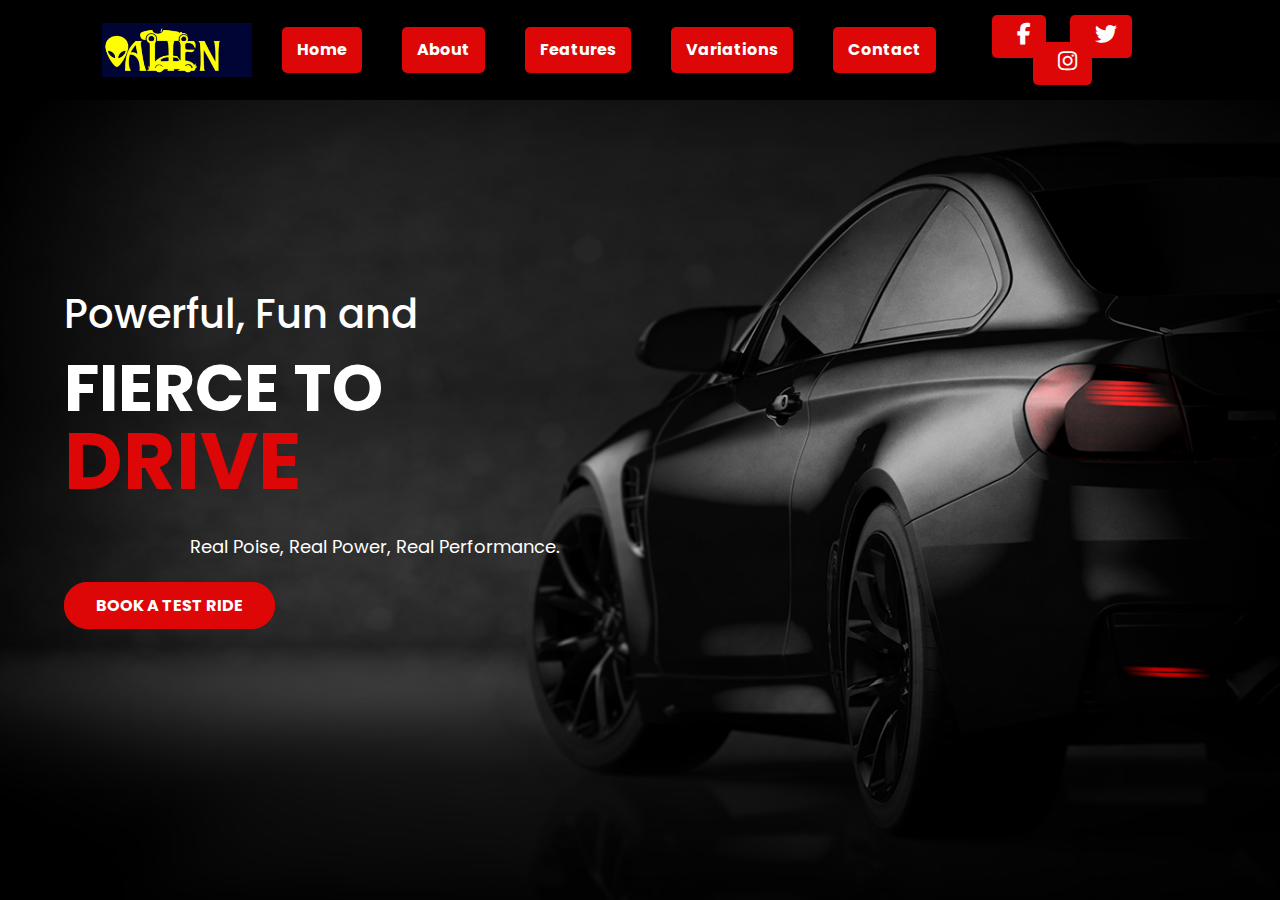
<file: index.html>
<!DOCTYPE html>
<html lang="en">
<head>
    <meta charset="UTF-8">
    <meta http-equiv="X-UA-Compatible" content="IE=edge">
    <meta name="viewport" content="width=device-width, initial-scale=1.0">
    <title>Cars</title>
    <link rel="stylesheet" href="https://cdnjs.cloudflare.com/ajax/libs/font-awesome/6.4.0/css/all.min.css">
    <link rel="stylesheet" href="style.css">
</head>
<body>
    <header>
        <nav>
            <img src="logo.jpg.png" class="logo" alt="Car Logo">
            <div class="menu">
                <a href="#home">Home</a>
                <a href="about.html">About</a>
                <a href="features.html">Features</a>
                <a href="variations.html">Variations</a>
                <a href="contact.html">Contact</a>
            </div>
            <div class="social">
                <a href="https://www.facebook.com/"><i class="fa-brands fa-facebook-f"></i></a>
                <a href="https://x.com/?lang=en"><i class="fa-brands fa-twitter"></i></a>
                <a href="https://www.instagram.com/"><i class="fa-brands fa-instagram"></i></a>
            </div>
        </nav>
    </header>

    <div class="hero" id="home">
        <div class="text">
            <h4>Powerful, Fun and</h4>
            <h1>Fierce to <br> <span>Drive</span></h1>
            <p>Real Poise, Real Power, Real Performance.</p>
            <a href=" https://docs.google.com/forms/d/e/1FAIpQLScHC2TpzP-ex7mVkVpPwYPS3hW3Yocq4eh1iKPyTCyYJlcmhQ/viewform?usp=sf_link" class="btn">Book a Test Ride</a>
        </div>
    </div>
</body>
</html>
</file>
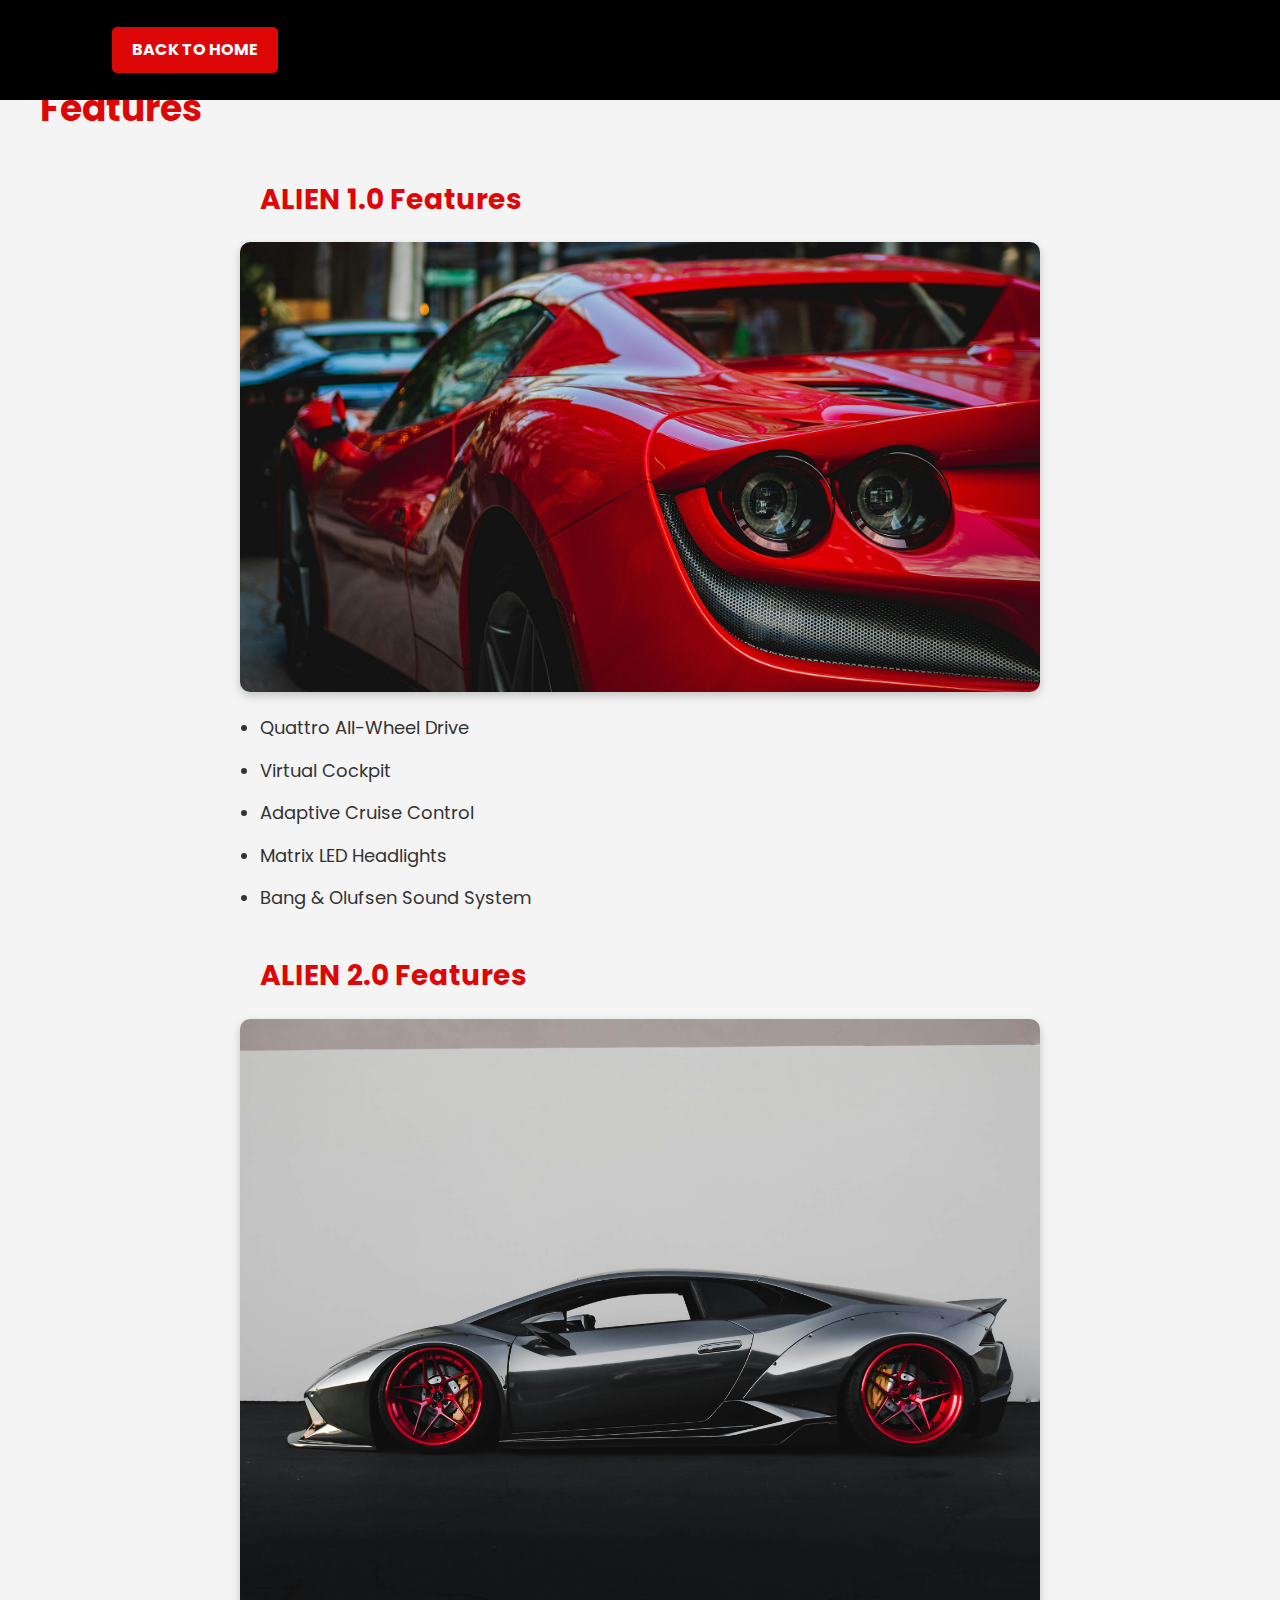
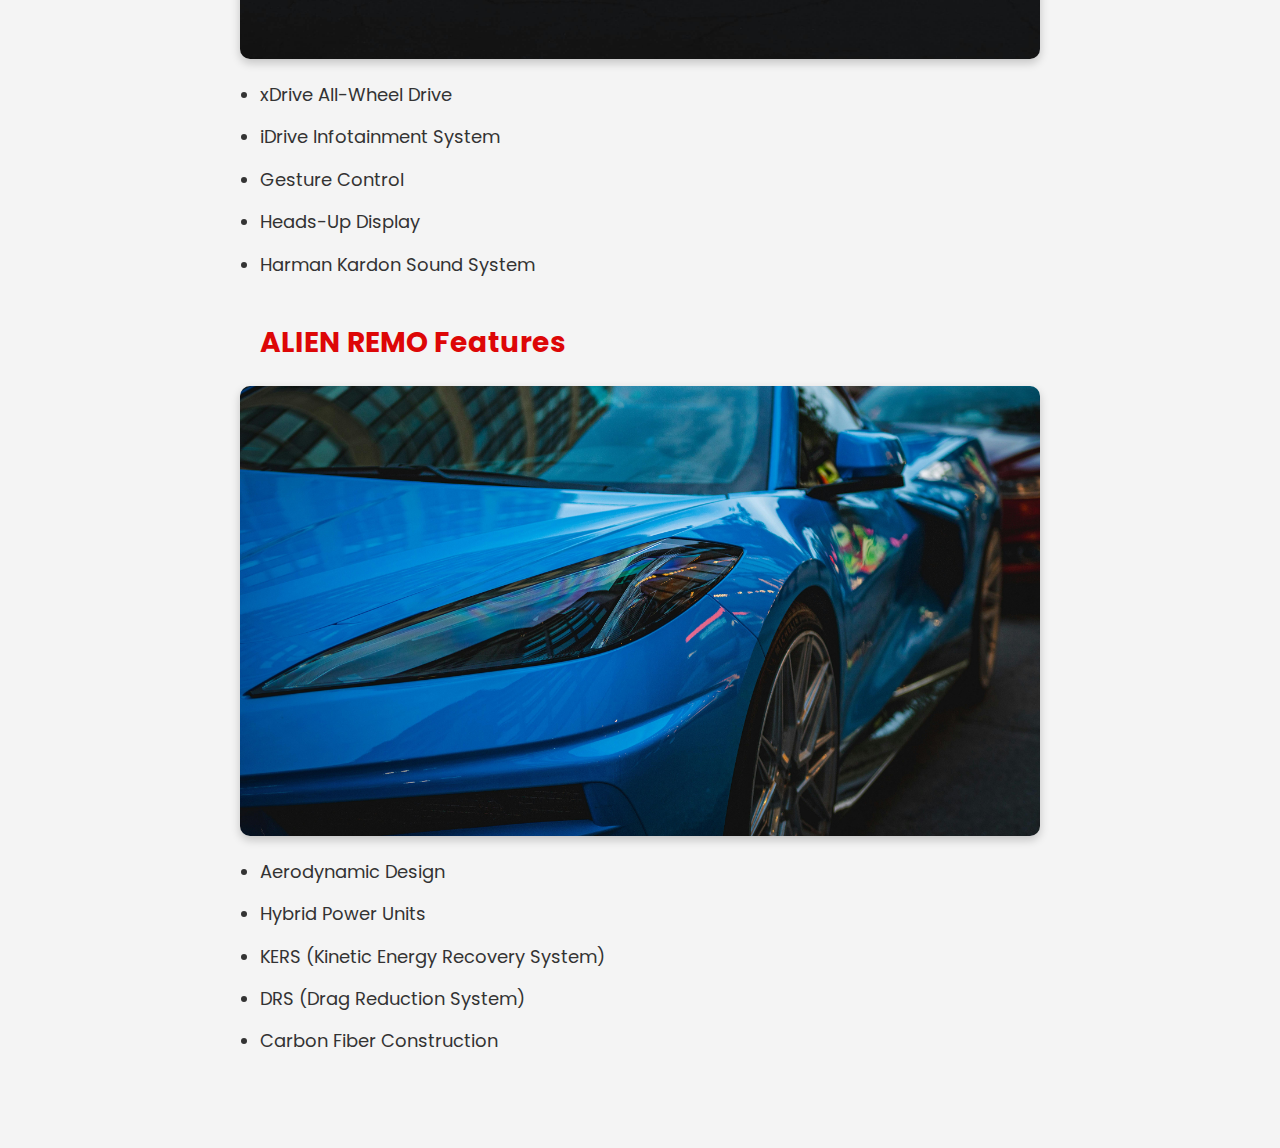
<file: features.html>
<!DOCTYPE html>
<html lang="en">
<head>
    <meta charset="UTF-8">
    <meta name="viewport" content="width=device-width, initial-scale=1.0">
    <title>Features</title>
    <link rel="stylesheet" href="style.css">
</head>
<body>
    <header>
        <nav>
            <a href="index.html" class="back-home">Back to Home</a>
        </nav>
    </header>
    <section id="features">
        <h2>Features</h2>
        
        <div class="features-section">
            <h3>ALIEN 1.0 Features</h3>
            <img src="car5.jpg" alt="ALIEN 1.0 Features">
            <ul>
                <li>Quattro All-Wheel Drive</li>
                <li>Virtual Cockpit</li>
                <li>Adaptive Cruise Control</li>
                <li>Matrix LED Headlights</li>
                <li>Bang & Olufsen Sound System</li>
            </ul>
        </div>

        <div class="features-section">
            <h3>ALIEN 2.0 Features</h3>
            <img src="car6.jpg" alt="ALIEN 2.0 Features">
            <ul>
                <li>xDrive All-Wheel Drive</li>
                <li>iDrive Infotainment System</li>
                <li>Gesture Control</li>
                <li>Heads-Up Display</li>
                <li>Harman Kardon Sound System</li>
            </ul>
        </div>

        <div class="features-section">
            <h3>ALIEN REMO Features</h3>
            <img src="car4.jpg" alt="ALIEN REMO Features">
            <ul>
                <li>Aerodynamic Design</li>
                <li>Hybrid Power Units</li>
                <li>KERS (Kinetic Energy Recovery System)</li>
                <li>DRS (Drag Reduction System)</li>
                <li>Carbon Fiber Construction</li>
            </ul>
        </div>
    </section>
</body>
</html>
</file>
<file: style.css>
/* font */
@import url('https://fonts.googleapis.com/css2?family=Poppins:wght@300;400;500;600;700;800;900&display=swap');
*{
    padding: 0;
    margin: 0;
    box-sizing: border-box;
    text-decoration: none;
    font-family: 'Poppins', sans-serif;
}
header{
    position: fixed;
    top: 0;
    left: 0;
    right: 0;
}
header nav{
    width: 90%;
    margin: auto;
    display: flex;
    justify-content: space-between;
    align-items: center;
    height: 80px;
}
header nav .logo{
    width: 150px;
}
header nav .menu{
    display: flex;
    align-items: center;
}
nav .menu a{
    color: #fff;
    margin-left: 30px;
    position: relative;
}
nav .menu a::after{
    content: '';
    position: absolute;
    bottom: -5px;
    left: 0;
    width: 0%;
    height: 2px;
    background-color: #dd0707;
    transition: 0.4s;
}
nav .menu a:hover::after{
    width: 100%;
}
nav .social a i{
    color: #fff;
    font-size: 22px;
    margin-left: 10px;
    transition: 0.3s;
}
nav .social a i:hover{
    transform: scale(1.3);
    color: #dd0707;
}




.hero{
    width: 100%;
    height: 100vh;
    background: url(img/bg.jpg);
    background-position: center;
    background-size: cover;
    display: flex;
    justify-content: center;
    align-items: center;
}
.hero .text{
    width: 90%;
    margin: auto;
}
.hero .text h4{
    font-size: 40px;
    color: #fff;
    font-weight: 500;
    margin-bottom: 10px;
}
.hero .text h1{
    color: #fff;
    font-size: 65px;
    text-transform: uppercase;
    line-height: 1;
    margin-bottom: 30px;
}
.hero .text h1 span{
    color: #dd0707;
    font-size: 80px;
    font-weight: bold;
}
.hero .text p{
    color: #fff;
    margin-bottom: 30px;
}
.hero .text .btn{
    padding: 10px 30px;
    background-color: #dd0707;
    text-transform: uppercase;
    color: #fff;
    font-weight: bold;
    border-radius: 30px;
    border: 2px solid #dd0707;
    transition: 0.3s;
}
.hero .text .btn:hover{
    background-color: transparent;
}
/* font */
@import url('https://fonts.googleapis.com/css2?family=Poppins:wght@300;400;500;600;700;800;900&display=swap');
*{
    padding: 0;
    margin: 0;
    box-sizing: border-box;
    text-decoration: none;
    font-family: 'Poppins', sans-serif;
}
header{
    position: fixed;
    top: 0;
    left: 0;
    right: 0;
}
header nav{
    width: 90%;
    margin: auto;
    display: flex;
    justify-content: space-between;
    align-items: center;
    height: 80px;
}
header nav .logo{
    width: 150px;
}
header nav .menu{
    display: flex;
    align-items: center;
}
nav .menu a{
    color: #fff;
    margin-left: 30px;
    position: relative;
}
nav .menu a::after{
    content: '';
    position: absolute;
    bottom: -5px;
    left: 0;
    width: 0%;
    height: 2px;
    background-color: #dd0707;
    transition: 0.4s;
}
nav .menu a:hover::after{
    width: 100%;
}
nav .social a i{
    color: #fff;
    font-size: 22px;
    margin-left: 10px;
    transition: 0.3s;
}
nav .social a i:hover{
    transform: scale(1.3);
    color: #dd0707;
}
.hero{
    width: 100%;
    height: 100vh;
    background: url(bg.jpg);
    background-position: center;
    background-size: cover;
    display: flex;
    justify-content: center;
    align-items: center;
}
.hero .text{
    width: 90%;
    margin: auto;
}
.hero .text h4{
    font-size: 40px;
    color: #fff;
    font-weight: 500;
    margin-bottom: 10px;
}
.hero .text h1{
    color: #fff;
    font-size: 65px;
    text-transform: uppercase;
    line-height: 1;
    margin-bottom: 30px;
}
.hero .text h1 span{
    color: #dd0707;
    font-size: 80px;
    font-weight: bold;
}
.hero .text p{
    color: #fff;
    margin-bottom: 30px;
}
.hero .text .btn{
    padding: 10px 30px;
    background-color: #dd0707;
    text-transform: uppercase;
    color: #fff;
    font-weight: bold;
    border-radius: 30px;
    border: 2px solid #dd0707;
    transition: 0.3s;
}
.hero .text .btn:hover{
    background-color: transparent;
} section img {
    width: 80%;
    margin: 20px auto;
    display: block;
    border-radius: 10px;
    box-shadow: 0 4px 10px rgba(0, 0, 0, 0.2);
}
header nav {
    background-color: #000;
    padding: 10px 20px;
    text-align: center;
}

header nav .back-home {
    color: #fff;
    font-weight: bold;
    text-transform: uppercase;
    text-decoration: none;
    padding: 10px 20px;
    background-color: #dd0707;
    border-radius: 5px;
    transition: 0.3s;
}

header nav .back-home:hover {
    background-color: transparent;
    border: 2px solid #dd0707;
    color: #dd0707;
}

#features {
    padding: 50px 20px;
    text-align: center;
}

#features h2 {
    font-size: 36px;
    margin-bottom: 20px;
}

.features-section {
    margin: 40px auto;
    text-align: left;
    max-width: 800px;
}

.features-section h3 {
    font-size: 28px;
    margin-bottom: 10px;
    color: #dd0707;
}

.features-section ul {
    margin-top: 10px;
    padding-left: 20px;
    list-style-type: disc;
}

.features-section ul li {
    font-size: 18px;
    line-height: 1.8;
}

.features-section img {
    width: 100%;
    height: auto;
    margin-bottom: 20px;
    border-radius: 10px;
    box-shadow: 0 4px 10px rgba(0, 0, 0, 0.2);
}
/* Import Font */
@import url('https://fonts.googleapis.com/css2?family=Poppins:wght@300;400;500;600;700;800;900&display=swap');
*{
    padding: 0;
    margin: 0;
    box-sizing: border-box;
    text-decoration: none;
    font-family: 'Poppins', sans-serif;
}
header{
    position: fixed;
    top: 0;
    left: 0;
    right: 0;
}
header nav{
    width: 90%;
    margin: auto;
    display: flex;
    justify-content: space-between;
    align-items: center;
    height: 80px;
}
header nav .logo{
    width: 150px;
}
header nav .menu{
    display: flex;
    align-items: center;
}
nav .menu a{
    color: #fff;
    margin-left: 30px;
    position: relative;
}
nav .menu a::after{
    content: '';
    position: absolute;
    bottom: -5px;
    left: 0;
    width: 0%;
    height: 2px;
    background-color: #dd0707;
    transition: 0.4s;
}
nav .menu a:hover::after{
    width: 100%;
}
/* General Body Styling */
body {
    font-family: Arial, sans-serif;
    margin: 0;
    padding: 0;
    line-height: 1.6;
    background-color: #f9f9f9;
    color: #333;
}

/* Header Section */
header {
    background-color: #000;
    padding: 10px 20px;
}

header nav a {
    color: #fff;
    text-decoration: none;
    font-weight: bold;
    padding: 10px 15px;
    background-color: #dd0707;
    border-radius: 5px;
    transition: 0.3s;
}

header nav a:hover {
    background-color: transparent;
    border: 2px solid #dd0707;
    color: #dd0707;
}

/* Main Section */
section#variations {
    padding: 50px 20px;
    max-width: 1200px;
    margin: auto;
    background-color: #fff;
    box-shadow: 0 4px 10px rgba(0, 0, 0, 0.1);
    border-radius: 10px;
}

/* Section Title */
section#variations h2 {
    font-size: 36px;
    margin-bottom: 20px;
    color: #dd0707;
    text-align: center;
    text-transform: uppercase;
    letter-spacing: 2px;
}

/* Subheadings */
section#variations h3 {
    font-size: 28px;
    margin-top: 30px;
    margin-bottom: 15px;
    color: #333;
    text-transform: uppercase;
}

/* Images Styling */
section#variations img {
    width: 100%;
    height: auto;
    margin-bottom: 20px;
    border-radius: 10px;
    box-shadow: 0 4px 10px rgba(0, 0, 0, 0.2);
}

/* List Styles */
section#variations ul {
    list-style-type: none;
    padding-left: 0;
    margin-bottom: 20px;
}

section#variations ul li {
    margin-bottom: 20px;
}

section#variations ul li strong {
    font-size: 20px;
    color: #dd0707;
}

section#variations ul ul {
    list-style-type: circle;
    margin-left: 20px;
}

section#variations ul ul li {
    font-size: 18px;
    margin-bottom: 5px;
}

/* Responsive Design */
@media (max-width: 768px) {
    header nav a {
        font-size: 14px;
        padding: 8px 12px;
    }

    section#variations h2 {
        font-size: 28px;
    }

    section#variations h3 {
        font-size: 22px;
    }

    section#variations ul ul li {
        font-size: 16px;
    }
}
/* Import Font */
@import url('https://fonts.googleapis.com/css2?family=Poppins:wght@300;400;500;600;700;800;900&display=swap');
*{
    padding: 0;
    margin: 0;
    box-sizing: border-box;
    text-decoration: none;
    font-family: 'Poppins', sans-serif;
}
header{
    position: fixed;
    top: 0;
    left: 0;
    right: 0;
}
header nav{
    width: 90%;
    margin: auto;
    display: flex;
    justify-content: space-between;
    align-items: center;
    height: 80px;
}
header nav .logo{
    width: 150px;
}
header nav .menu{
    display: flex;
    align-items: center;
}
nav .menu a{
    color: #fff;
    margin-left: 30px;
    position: relative;
}
nav .menu a::after{
    content: '';
    position: absolute;
    bottom: -5px;
    left: 0;
    width: 0%;
    height: 2px;
    background-color: #dd0707;
    transition: 0.4s;
}
nav .menu a:hover::after{
    width: 100%;
}
/* Reset Styles */
* {
    margin: 0;
    padding: 0;
    box-sizing: border-box;
    text-decoration: none;
    font-family: 'Poppins', sans-serif;
}

/* ====== Header Section ====== */
header {
    position: fixed;
    top: 0;
    left: 0;
    right: 0;
    background-color: #000;
    z-index: 1000;
}

header nav {
    width: 90%;
    margin: auto;
    display: flex;
    justify-content: space-between;
    align-items: center;
    height: 80px;
}

header nav a {
    color: #fff;
    text-decoration: none;
    font-weight: bold;
    padding: 10px 15px;
    background-color: #dd0707;
    border-radius: 5px;
    transition: 0.3s;
}

header nav a:hover {
    background-color: transparent;
    border: 2px solid #dd0707;
    color: #dd0707;
}

/* ====== Variations Section ====== */
section#variations {
    padding: 50px 20px;
    max-width: 1200px;
    margin: 100px auto 50px;
    background-color: #fff;
    box-shadow: 0 4px 10px rgba(0, 0, 0, 0.1);
    border-radius: 10px;
}

section#variations h2 {
    font-size: 36px;
    margin-bottom: 20px;
    color: #dd0707;
    text-align: center;
    text-transform: uppercase;
    letter-spacing: 2px;
}

/* Images Styling */
section#variations img {
    width: 100%;
    height: auto;
    margin-bottom: 20px;
    border-radius: 10px;
    box-shadow: 0 4px 10px rgba(0, 0, 0, 0.2);
}

/* List Styles */
section#variations ul {
    list-style-type: none;
    padding: 0;
    margin: 20px 0;
}

section#variations ul li {
    margin-bottom: 20px;
}

section#variations ul li strong {
    font-size: 20px;
    color: #dd0707;
}

section#variations ul ul {
    list-style-type: circle;
    margin-left: 20px;
}

section#variations ul ul li {
    font-size: 18px;
    margin-bottom: 5px;
}

/* ====== Responsive Design ====== */
@media (max-width: 768px) {
    header nav {
        flex-direction: column;
        text-align: center;
    }

    header nav a {
        font-size: 14px;
        padding: 8px 12px;
    }

    section#variations h2 {
        font-size: 28px;
    }

    section#variations ul ul li {
        font-size: 16px;
    }
}
/* Import Font */
@import url('https://fonts.googleapis.com/css2?family=Poppins:wght@300;400;500;600;700;800;900&display=swap');
*{
    padding: 0;
    margin: 0;
    box-sizing: border-box;
    text-decoration: none;
    font-family: 'Poppins', sans-serif;
}
header{
    position: fixed;
    top: 0;
    left: 0;
    right: 0;
}
header nav{
    width: 90%;
    margin: auto;
    display: flex;
    justify-content: space-between;
    align-items: center;
    height: 80px;
}
header nav .logo{
    width: 150px;
}
header nav .menu{
    display: flex;
    align-items: center;
}
nav .menu a{
    color: #fff;
    margin-left: 30px;
    position: relative;
}
nav .menu a::after{
    content: '';
    position: absolute;
    bottom: -5px;
    left: 0;
    width: 0%;
    height: 2px;
    background-color: #dd0707;
    transition: 0.4s;
}
nav .menu a:hover::after{
    width: 100%;
}
/* General Body Styling */
body {
    font-family: Arial, sans-serif;
    margin: 0;
    padding: 0;
    background-color: #f4f4f4;
    color: #333;
}

/* Header Section */
header {
    background-color: #000;
    padding: 10px 20px;
}

header nav {
    text-align: center;
}

header nav a {
    color: #fff;
    text-decoration: none;
    font-weight: bold;
    padding: 10px 15px;
    margin: 0 10px;
    background-color: #dd0707;
    border-radius: 5px;
    transition: 0.3s;
}

header nav a:hover {
    background-color: transparent;
    border: 2px solid #dd0707;
    color: #dd0707;
}

/* Main Section */
main {
    padding: 50px 20px;
    text-align: center;
}

/* Title Styling */
main h1 {
    font-size: 36px;
    margin-bottom: 20px;
    color: #dd0707;
}

/* Image Styling */
main img {
    width: 60%; 
    max-width: 500px; 
    height: auto;
    border-radius: 10px;
    box-shadow: 0 4px 10px rgba(0, 0, 0, 0.2);
    margin-top: 20px;
}

/* Paragraph Styling */
p {
    font-size: 18px;
    line-height: 1.8;
    margin: 20px auto;
    max-width: 900px;
    color: #333;
    text-align: justify; 
}

/* Section Headings */
section h2, section h3 {
    font-size: 24px;
    color: #dd0707;
    margin-top: 30px;
    text-align: left;
    padding-left: 20px;
}

/* Core Values and Product Line Styling */
section ul {
    list-style-type: none;
    padding-left: 20px;
}

section ul li {
    font-size: 18px;
    margin-bottom: 10px;
}

/* Footer Styling */
footer {
    text-align: center;
    padding: 20px;
    background-color: #000;
    color: #fff;
    font-size: 16px;
    position: relative;
    bottom: 0;
    width: 100%;
}

/* Responsive Design */
@media (max-width: 768px) {
    header nav a {
        font-size: 14px;
        padding: 8px 12px;
    }

    main h1 {
        font-size: 28px;
    }

    p {
        font-size: 16px;
    }

    main img {
        width: 80%; /* Make the image larger on smaller screens */
        max-width: 400px;
    }
}
</file>
